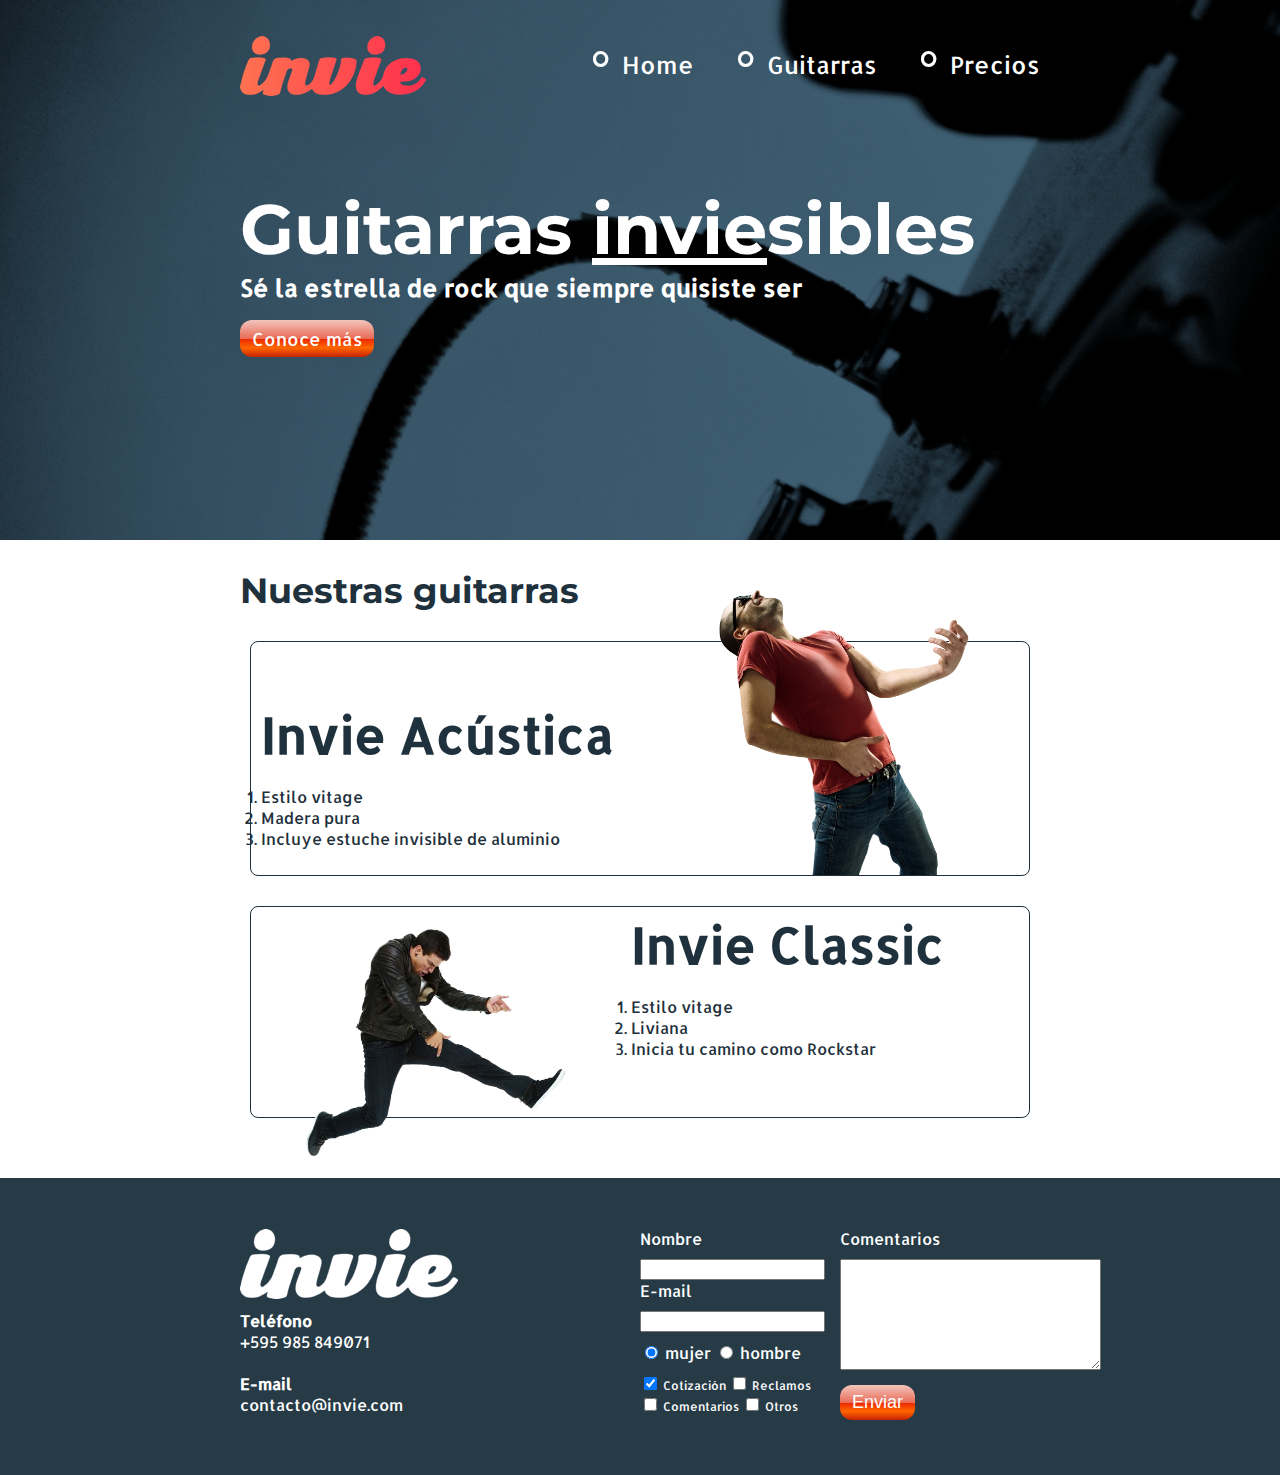
<file: index.html>
<!DOCTYPE html>
<html>
<head>
	<title>Invie - Tus mejores guitarras!</title>
	<meta charset="utf-8"/>
	<link href="https://fonts.googleapis.com/css?family=Montserrat:400,700|Allerta" rel="stylesheet">
	<link rel="stylesheet" type="text/css" href="css/invie.css">
</head>
<body>	
	<section id="portada" class="portada background"> <!-- portada -->
		<header id="header" class="header contenedor"> <!-- header -->
		<figure class="logotipo"> <!-- logotipo -->
			<img src="images/invie.png" width="186" height="60" alt="Invie logotipo">
		</figure>
		<nav class="menu"> <!-- menu, lista de elemtos con enlaces -->
			<ul>
				<li>
					<a href="index.html">Home</a>
				</li>
				<li>
					<a href="#guitarras">Guitarras</a>
				</li>
				<li>
					<a href="precios.html">Precios</a>
				</li>
			</ul>
		</nav>
	</header>
		<div class="contenedor">
			<h1 class="titulo">Guitarras <span>invie</span>sibles</h1> <!-- titulo -->
				<h3 class="title-a">Sé la estrella de rock que siempre quisiste ser</h3> <!-- resumen -->
			<a class="button" href="#guitarras">Conoce más</a> <!-- boton -->
		</div>
	</section>
	<section id="guitarras" class="guitarras contenedor"> <!-- guitaras -->
		<h2>Nuestras guitarras</h2> <!-- titulo -->
		<article class="guitarra"> <!-- guitarra 1 -->
			<img class="right" src="images/invie-acustica.png" alt="Guitarra Invie Acustica" width="350">
			<div class="contenedor-guitarra">
				<h3 class="title-b">Invie Acústica</h3>
				<ol>
					<li>Estilo vitage</li>
					<li>Madera pura</li>
					<li>Incluye estuche invisible de aluminio</li>
				</ol>
			</div>
		</article>
		<article class="guitarra b"> <!-- guitarra 2 -->
			<img class="left" src="images/invie-classic.png" alt="Guitarra Invie Classic" width="350">
			<div class="contenedor-guitarra-b">
				<h3 class="title-b">Invie Classic</h3>
				<ol>
					<li>Estilo vitage</li>
					<li>Liviana</li>
					<li>Inicia tu camino como Rockstar</li>
				</ol>
			</div>
		</article>
	</section>
	<footer class="footer">
		<div class="contenedor">
			<div class="contacto">
				<img src="images/invie-white.png" alt="logotipo blanco"/>
				<a href="tel:+595985849071"><strong>Teléfono</strong> <span>+595 985 849071</span></a>
				<a href="mailto:contacto@invie.com"><strong>E-mail</strong> <span>contacto@invie.com</span></a>
			</div>	
			<form class="formulario">
				<div class="col1">
					<label for="nombre">Nombre</label>
					<input type="text" required id="nombre" name="nombre"/>
					<label for="email">E-mail</label>
					<input type="email" required id="email" name="email"/>
					<div class="sexo">
						<label for="mujer">
							<input type="radio" id="mujer" checked name="sexo" value="mujer"> mujer
						</label>
						<!-- Con el name="sexo" indicamos el campo a enviar -->
						<!-- al backend y tambien para seleccionar solo una opcion -->
						<label for="hombre">
							<input type="radio" id="hombre" name="sexo" value="hombre"> hombre
						</label>
					</div>
					<div class="intereses">
						<label for="cotizacion">
							<input type="checkbox" checked id="cotizacion" name="intereses" value="cotizacion">	Cotización
						</label>
						<label for="reclamos">
							<input type="checkbox" id="reclamos" name="intereses" value="reclamos"> Reclamos
						</label>
						<label for="comentarios">
							<input type="checkbox" id="comentarios" name="intereses" value="comentarios"> Comentarios
						</label>
						<label for="otros">
							<input type="checkbox" id="otros" name="intereses" value="otros"> Otros
						</label>
					</div>
				</div>
				<div class="col2">
					<label for="comentarios">Comentarios</label>
					<textarea name="comentarios" id="comentarios" cols="30" rows="7"></textarea>
					<input type="submit" value="Enviar" class="button"/>
				</div>
			</form>			
		</div>
	</footer>
</body>
</html>
</file>
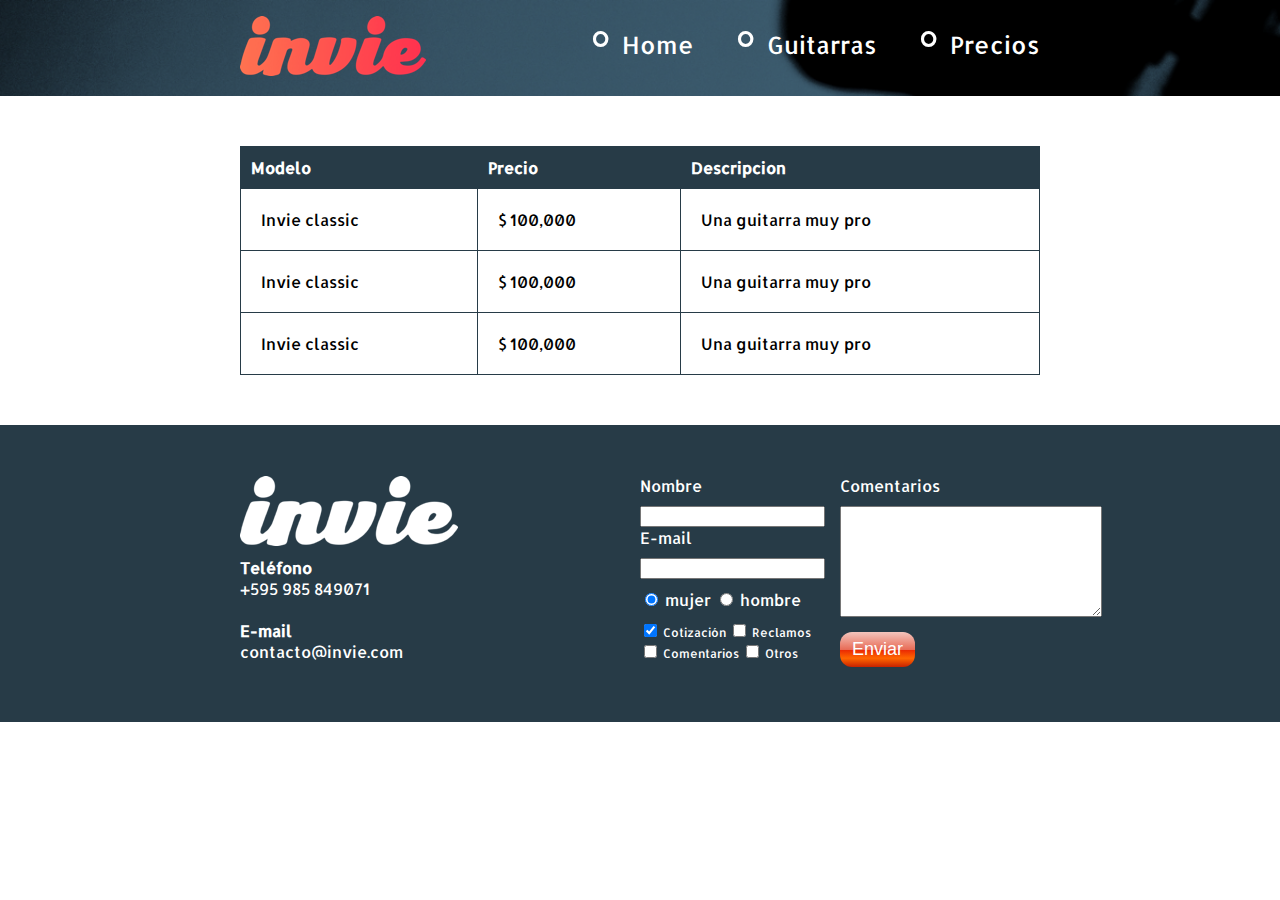
<file: precios.html>
<!DOCTYPE html>
<html>
<head>
	<title>Precios de tus mejores guitarras!</title>
	<meta charset="utf-8"/>
	<link href="https://fonts.googleapis.com/css?family=Montserrat:400,700|Allerta" rel="stylesheet">
	<link rel="stylesheet" type="text/css" href="css/invie.css">
</head>
<body>
	<header id="header" class="header background"> <!-- header -->
		<div class="contenedor">
			<figure class="logotipo"> <!-- logotipo -->
				<img src="images/invie.png" width="186" height="60" alt="Invie logotipo">
			</figure>
			<nav class="menu"> <!-- menu, lista de elemtos con enlaces -->
			<ul>
				<li>
					<a href="index.html">Home</a>
				</li>
				<li>
					<a href="index.html#guitarras">Guitarras</a>
				</li>
				<li>
					<a href="precios.html">Precios</a>
				</li>
			</ul>
			</nav>			
		</div>		
	</header>
	<section class="tabla">
		<div class="contenedor-tabla">
			<table>
				<thead>
				<tr>
					<th>Modelo</th>
					<th>Precio</th>
					<th>Descripcion</th>
				</tr>
				</thead>
				<tbody>
				<tr>
					<td>Invie classic</td>
					<td>$ 100,000</td>
					<td>Una guitarra muy pro</td>
				</tr>
				<tr>
					<td>Invie classic</td>
					<td>$ 100,000</td>
					<td>Una guitarra muy pro</td>
				</tr>
				<tr>
					<td>Invie classic</td>
					<td>$ 100,000</td>
					<td>Una guitarra muy pro</td>
				</tr>
				</tbody>
			</table>
		</div>
	</section>
	<footer class="footer">
		<div class="contenedor">
			<div class="contacto">
				<img src="images/invie-white.png" alt="logotipo blanco"/>
				<a href="tel:+595985849071"><strong>Teléfono</strong> <span>+595 985 849071</span></a>
				<a href="mailto:contacto@invie.com"><strong>E-mail</strong> <span>contacto@invie.com</span></a>
			</div>	
			<form class="formulario">
				<div class="col1">
					<label for="nombre">Nombre</label>
					<input type="text" required id="nombre" name="nombre"/>
					<label for="email">E-mail</label>
					<input type="email" required id="email" name="email"/>
					<div class="sexo">
						<label for="mujer">
							<input type="radio" id="mujer" checked name="sexo" value="mujer"> mujer
						</label>
						<!-- Con el name="sexo" indicamos el campo a enviar -->
						<!-- al backend y tambien para seleccionar solo una opcion -->
						<label for="hombre">
							<input type="radio" id="hombre" name="sexo" value="hombre"> hombre
						</label>
					</div>
					<div class="intereses">
						<label for="cotizacion">
							<input type="checkbox" checked id="cotizacion" name="intereses" value="cotizacion">	Cotización
						</label>
						<label for="reclamos">
							<input type="checkbox" id="reclamos" name="intereses" value="reclamos"> Reclamos
						</label>
						<label for="comentarios">
							<input type="checkbox" id="comentarios" name="intereses" value="comentarios"> Comentarios
						</label>
						<label for="otros">
							<input type="checkbox" id="otros" name="intereses" value="otros"> Otros
						</label>
					</div>
				</div>
				<di v class="col2">
					<label for="comentarios">Comentarios</label>
					<textarea name="comentarios" id="comentarios" cols="30" rows="7"></textarea>
					<input type="submit" value="Enviar" class="button"/>
				</div>
			</form>			
		</div>
	</footer>
</body>
</html>
</file>
<file: css/invie.css>
* {
	/*width: tamano;
	height: tamano;
	padding: 10px ;
	padding-top: 10px;
	padding-right: 13px;
	padding-left: 15px;
	padding-bottom: 5px;
	padding: 10px 13px 5px 15px;
	margin: 10px;
	border: 2px solid red;*/

}

body {
	font-family: 'Allerta', sans-serif;
	margin: 0;
}

/*ya que es la unica tabla*/
table {
	width: 100%;
}

th {
	background: #273b47;
	color: white;
}

th {
	padding: 10px;
	text-align: left;
}

td {
	padding: 20px;
}

table, td, th {
	border: 1px solid #273b47;
	border-collapse: collapse;
}

input, textarea {
	outline: 0;
}

input:focus, textarea:focus {
	background: lightgray;
}

.contenedor {
	width: 800px;
	margin: auto;
	position: relative;
}

.background {
	background-image: url('../images/background.png');
	background-size: cover;
}

.button {
	border-radius: 12px;
	border: none;	
	color: white;
	padding: 7px 12px;
	font-size: 18px;
	/*para el degradado*/
	/* background: #fd324e; */
	/* background: linear-gradient(to left, #fe344e, #ff7250); */
	/*para mostrar una manito al posicionar el mouse en el boton*/
	cursor: pointer;
	text-decoration: none;
	/* IMPORTANTE: ENLACE PARA PERSONLAIZAR NUESTROS DEGRADADOS YA QUE DENTRO DE CSS CON LOS
	   DEGRADADOS OCURRE ALGO Y ES QUE EN TODOS LOS NAVEGADORES SON INTERPRETADOS DE MANERA
	   DIFERENTE Y CON UNA SINTAXIS DIFERENTE, ENTONCES EN ESTA WEB TE DA EL CODIGO PERFECTO
	   PARA QUE SOPORTE TODOS LOS NAVEGADORES, INCLUSO INTERNET EXPLORER 6 http://www.colorzilla.com/gradient-editor/ */
    background: rgb(243,197,189); /* Old browsers */
    background: -webkit-linear-gradient(rgba(243,197,189,1) 0%, rgba(232,108,87,1) 50%, rgba(234,40,3,1) 51%, rgba(255,102,0,1) 75%, rgba(199,34,0,1) 100%);
    background: -o-linear-gradient(rgba(243,197,189,1) 0%, rgba(232,108,87,1) 50%, rgba(234,40,3,1) 51%, rgba(255,102,0,1) 75%, rgba(199,34,0,1) 100%);
    background: linear-gradient(rgba(243,197,189,1) 0%, rgba(232,108,87,1) 50%, rgba(234,40,3,1) 51%, rgba(255,102,0,1) 75%, rgba(199,34,0,1) 100%); /* FF3.6-15 */ /* Chrome10-25,Safari5.1-6 */ /* W3C, IE10+, FF16+, Chrome26+, Opera12+, Safari7+ */
    filter: progid:DXImageTransform.Microsoft.gradient( startColorstr='#f3c5bd', endColorstr='#c72200',GradientType=0 );
}

.titulo {
	font-family: 'Montserrat', sans-serif;
	font-size: 70px;
	margin-bottom: 0;
	margin-top: 70px;
}

.titulo span {
	text-decoration: underline;
}

.title-a {
	font-size: 24px;
	margin-top: 0;
}

.title-b {
	font-size: 50px;
	margin-bottom: 20px;
}

.guitarras {
	color: #1F313C;
	margin-bottom: 60px !important;
}

/*selector descendente*/
.guitarras h2 {
	font-family: 'Montserrat', sans-serif;
	font-size: 35px;
}

.portada {	
	color: white;
	padding: 20px;
	height: 500px;
}

.portada button {
	margin-bottom: 70px;
}

.menu {
	font-size: 24px;
	display: inline-block;
	position: absolute;
	right: 0px;
}

.menu li {
	display: inline-block;
	margin-left: 30px;
}

/*Uilizamos Psedoelementos. Los agremos como Assets*/
.menu li:before {
	content: '∘';
	font-size: 50px;
	line-height: 20px;
	color: white;
}

.menu a {
	color: white;
	text-decoration: none;
}

.logotipo {
	display: inline-block;
	margin-left: 0;
}

.header {
	/*width: 800px;
	margin: auto;*/
	position: relative;
}

.contenedor-tabla {
	width: 800px;
	margin: auto;
}

.guitarra {
	margin: 10px 10px 30px 10px;
	padding: 10px;
/*	overflow: hidden; */
	border: 1px solid #1F313C;
	border-radius: 8px;
}

.guitarra ol {
	padding: 0;	
}

.guitarra.b {
	height: 190px;
}

.right {
	float: right;
	position: relative;
	top: -127px;
}

.left {
	float: left;
	---top: 80px;
	position: relative;
}

.contenedor-guitarra-a {
	padding-left: 20px;
}

.contenedor-guitarra-b {
	margin-left: 370px;
	position: relative;
	bottom: 90px;
}

.header {
	position: relative;
}

.footer {
	background: #273b47;
	padding: 50px 10px;
}

.contacto {
	display: flex;
	width: 300px;
	flex-wrap: wrap;
	align-items: center;
}

.contacto img {
	display: block; /*para que los elementos seguidos de ella vayan debajo de ella*/
}

.contacto strong {
	display: block;
}

.contacto a {
	color: white;
	text-decoration: none;
	margin: 10px 10px 10px 0;
}

.footer .contenedor {
	display: flex;
	justify-content: space-between;
}

.formulario {
	display: flex;
	width: 400px;
	color: white;
}

.col1, .col2 {
	display: flex;
	flex-direction: column;
}

.col1 {
	margin-right: 15px;
}

.col2 {
	align-items: flex-start;
}

.col2 .button{
	margin-top: 15px;
}

.intereses label {
	font-size: 12px;
}

.formulario label, .sexo, .intereses {
	margin-bottom: 10px;
}

.sexo {
	margin-top: 10px;
}

.tabla {
	margin: 50px 0;
}
</file>
